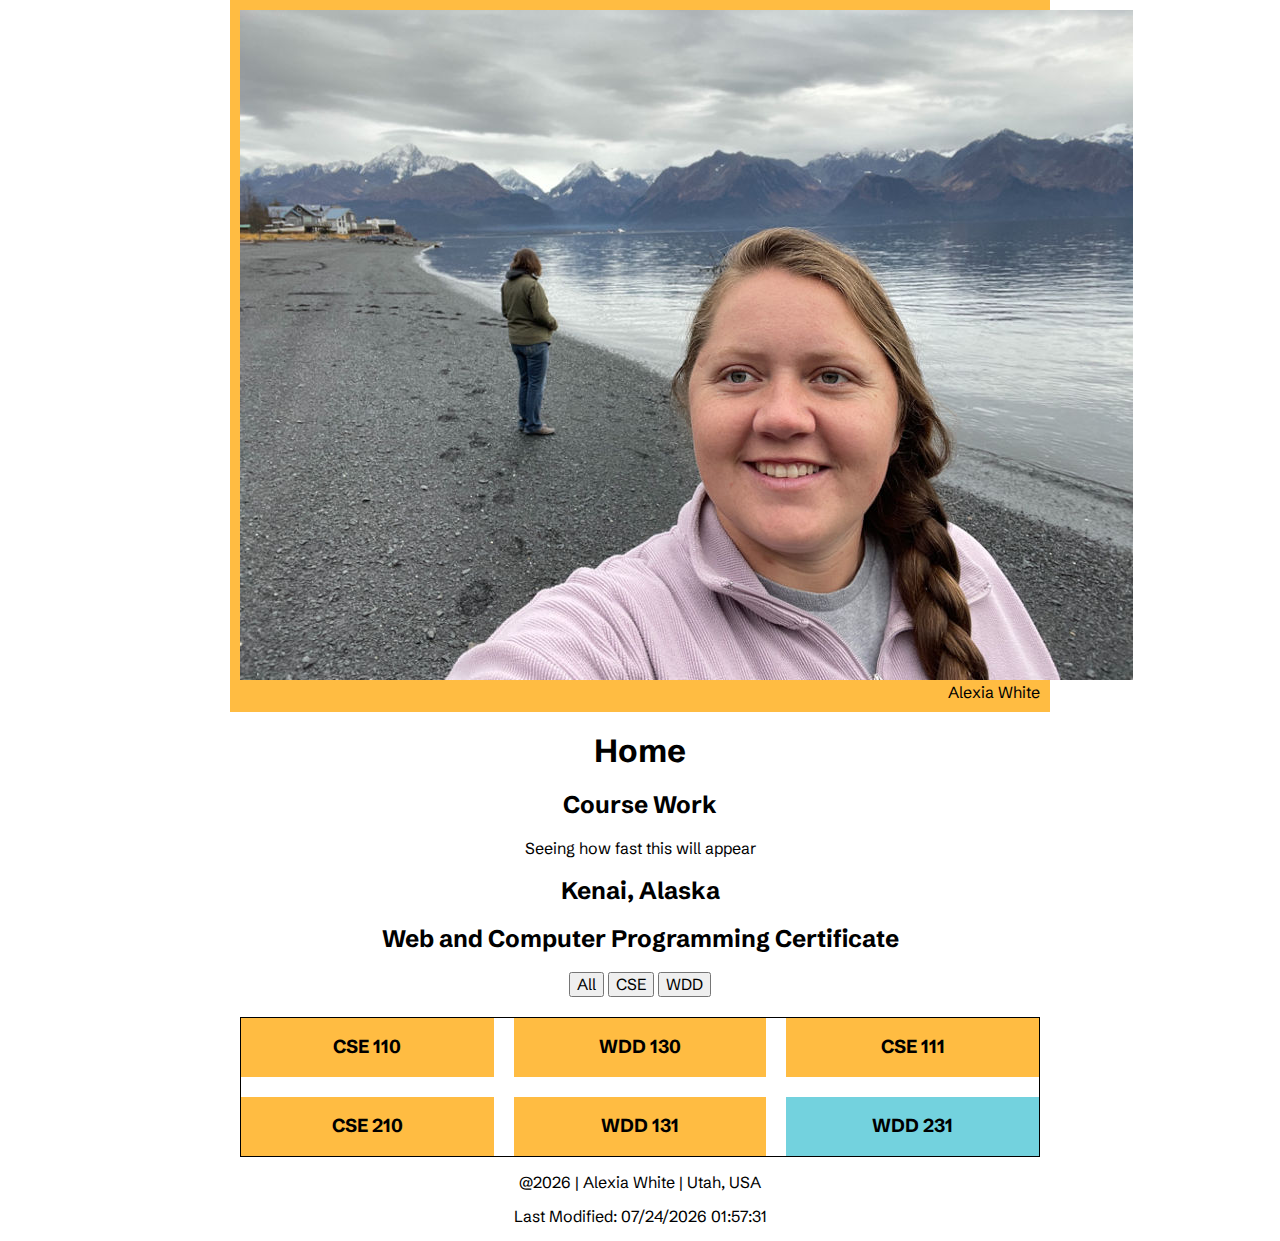
<file: index.html>
<!DOCTYPE html>
<html lang="en">

<head>
    <meta charset="UTF-8">
    <meta name="viewport" content="width=device-width, initial-scale=1.0">
    <title>WDD 231 - Alexia White</title>
    <!-- Meta Data -->
    <meta name="description"
        content="WDD 231 webpage created by Alexia White and it is her introduction homepage. Began 02/2025">
    <meta name="author" content="Alexia White">
    <!-- Metadata for social media -->
    <meta property="og:title" content="WDD 231 - Alexia White">
    <meta property="og:description" content="Landing page for WDD 231 homework">
    <meta property="og:image" content="https://alynwhite.github.io/wdd231/images/profile.jpg">
    <meta property="og:url" content="https://alynwhite.github.io/wdd231/">
    <meta property="og:type" content="website">
    <!-- Font -->
    <link rel="preconnect" href="https://fonts.googleapis.com">
    <link rel="preconnect" href="https://fonts.gstatic.com" crossorigin>
    <link
        href="https://fonts.googleapis.com/css2?family=Lora:ital,wght@0,400..700;1,400..700&family=Roboto+Slab:wght@100..900&family=Roboto:ital,wght@0,100;0,300;0,400;0,500;0,700;0,900;1,100;1,300;1,400;1,500;1,700;1,900&family=Schibsted+Grotesk:ital,wght@0,400..900;1,400..900&display=swap"
        rel="stylesheet">
    <!-- CSS Links -->
    <link rel="stylesheet" href="styles/normalize.css">
    <link rel="stylesheet" href="styles/small.css">
    <link rel="stylesheet" href="styles/large.css">
    <!-- Favicon -->
    <link rel="icon" href="images/favicon.ico" type="image/x-icon">

    <!-- Javascripts -->
    <script src="scripts/date.js" defer></script>
    <script src="scripts/navigation.js"></script>
    <script src="scripts/course.js" defer></script>

</head>

<body>
    <header>
        <span>
            <img src="images/profile.jpg" alt="Profile picture of Alexia White">
            Alexia White
        </span>
         <!-- Hamburger Icon for Mobile -->
         <div class="hamburger" onclick="toggleNav()">
            &#9776; <!-- Hamburger icon (three horizontal lines) -->
        </div>
        <nav>
            <a href="#">Home</a>
            <a href="https://alynwhite.github.io/wdd231/chamber/index.html">Chamber</a>
            <a href="https://alynwhite.github.io/wdd231/">GitHub Profile</a>
            <a href="https://www.linkedin.com/in/alexia-white-3b850429b/">LinkedIn</a>
        </nav>
    </header>
    <main>
        <h1>Home</h1>
        <section>
            <h2>Course Work</h2>
            <p>Seeing how fast this will appear</p>
        </section>
        <section>
            <h2>Kenai, Alaska</h2>
        </section>
        <section>
            <h2>Web and Computer Programming Certificate</h2>
            <button type="button" onclick="allCourses()">All</button>
            <button type="button" onclick="cseCourses()">CSE</button>
            <button type="button" onclick="wddCourses()">WDD</button>
            <div class="course-grid"></div>

        </section>

    </main>
    <footer>
        <p>@<span id="currentyear"></span></p>
        <p id="lastModified"></p>
    </footer>
</body>

</html>
</file>
<file: styles/small.css>
:root {
    --primary-color: #8F2D56;
    --accent1-color: #218380;
    --accent2-color: #73D2DE;
    --accent3-color: #D81159;
    --accent4-color: #FFBC42;
    --filler-color: #fefefe;

    --nav-background-color: var(--accent3-color);
    --nav-link-color: var(--accent1-color);
    --nav-hover-link-color: var(--accent4-color);
    --nav-hover-background-color: var(--accent1-color);

    --overal-background-color: #F7F9FB;
}
/* .schibsted-grotesk-font{
    font-family: "Schibsted Grotesk", sans-serif;
    font-optical-sizing: auto;
    font-weight: 300;
    font-size: normal;
} */
body {
    font-family: "Schibsted Grotesk", sans-serif;
    font-weight: 400;
    text-align: center;
}
header, main, footer{
    margin: 0 auto;
    max-width: 800px;
    
}
nav{
    display: none;
    flex-direction: column;
    gap: 1rem;
    border-top: 1px solid;
    background-color: var(--nav-background-color);
    padding: 1rem;
}
nav.active{
    display: flex;
}
nav a{
    color: var(--filler-color);
    text-decoration: none;
    padding: 20px;
}
nav a:hover{
    color: var(--nav-hover-link-color);
    background-color: var(--nav-hover-background-color);
}
header{
    background-color: var(--accent4-color);
    padding: 10px;
    text-align: right;
}

/* Style the hamburger icon */
.hamburger {
    font-size: 30px;
    padding: 10px;
    cursor: pointer;
    display: block; /* Show hamburger icon on mobile */
    position: absolute;
    top: 15px;
    right: 15px;
  }

.course-completed-true{
    background-color: var(--accent4-color);
}
.course-completed-false{
    background-color: var(--accent2-color);
}
.course-grid{
    border: 1px solid;
}
</file>
<file: styles/large.css>
@media screen and (min-width: 500px) {

    main {
        grid-template-columns: 1fr 1fr 1fr;
    }

    h2 {
        grid-column: 1/span 3;
    }

    nav ul {
        display: flex;
        flex-direction: row;
        justify-content: center;
        gap: 1rem;
        border-top: 1px solid;
        background-color: var(--nav-background-color);
        padding: 1rem;
    }
    .hamburger{
        display: none;
    }


    .course-grid {
        display: grid;
        grid-template-columns: repeat(3, 1fr);
        grid-template-rows: repeat(2, auto);
        gap: 20px;
        margin-top: 20px;
    }
   
}
</file>
